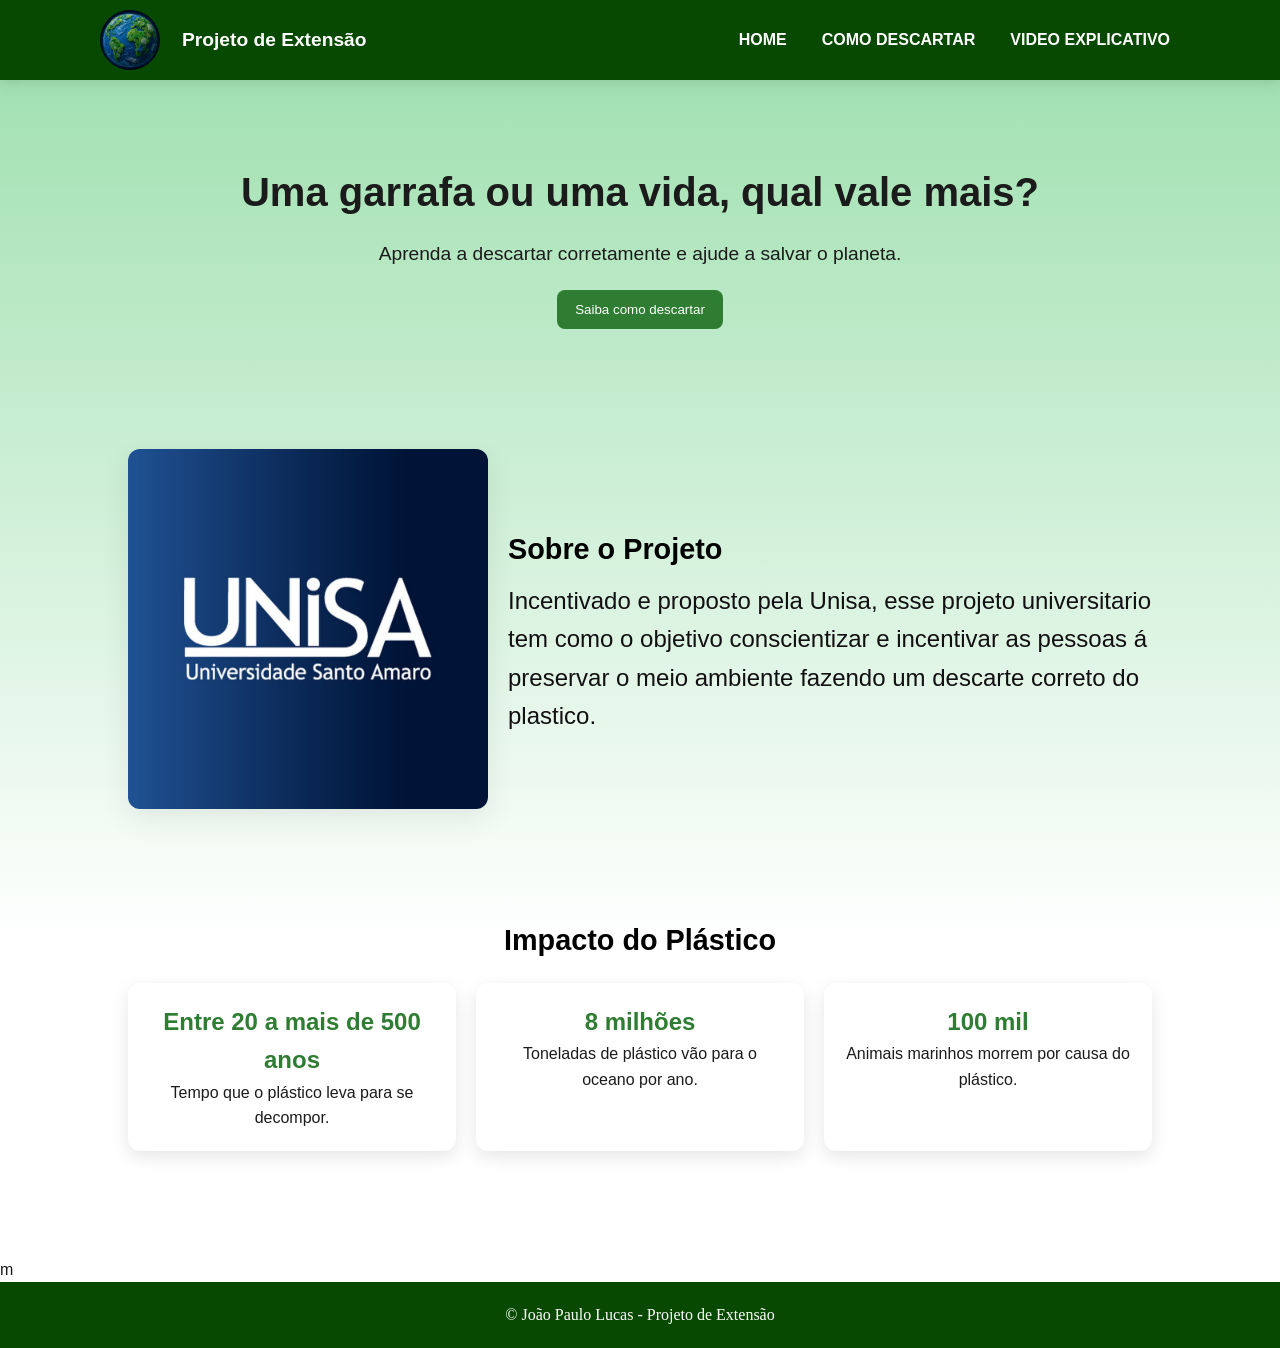
<file: index.html>
<!DOCTYPE html>
<html lang="pt-br">
<head>
    <meta charset="UTF-8">
    <meta name="viewport" content="width=device-width, initial-scale=1.0">
    <title>Projeto de Extensão</title>
    <link rel="stylesheet" href="src/home.css">
</head>
<body>

<header> 
    <div class="secao secao-topo" id="topo">
        <div class="topo-left">
            <img class="img-logo-topo" src="src/terra.png" alt="logo">
            <h1 class="title-topo">Projeto de Extensão</h1>
        </div>

        <nav class="links-topo">
            <a href="index.html">HOME</a>
            <a href="Descarte.html">COMO DESCARTAR</a>
            <a href="Video.html"> VIDEO EXPLICATIVO </a>
        </nav> 
    </div>
</header>

<main class="container">

    <!-- HERO -->
    <section class="hero">
        <h1> Uma garrafa ou uma vida, qual vale mais?</h1>
        <p>Aprenda a descartar corretamente e ajude a salvar o planeta.</p>
        <button> <a href="Descarte.html">Saiba como descartar</a></button>
    </section>

    <!-- SOBRE -->
    <section class="SobreNos">
        <div class="infosSobreNos">
            <img class="Ads-img" src="src/unisa.jpg" alt="reciclagem">
            
            <div class="text-Sobre">
                <h2 class="subtitle">Sobre o Projeto</h2>
                <p>
                    Incentivado e proposto pela Unisa, esse projeto universitario tem como
                     o objetivo conscientizar e incentivar as pessoas á preservar o meio ambiente 
                     fazendo um descarte correto do plastico.
                </p>
            </div>
        </div>
    </section>

    <!-- IMPACTO -->
    <section class="impacto">
        <h2 class="subtitle">Impacto do Plástico</h2>

        <div class="cards">
            <div class="card">
                <h3>Entre 20 a mais de 500 anos</h3>
                <p>Tempo que o plástico leva para se decompor.</p>
            </div>

            <div class="card">
                <h3>8 milhões</h3>
                <p>Toneladas de plástico vão para o oceano por ano.</p>
            </div>

            <div class="card">
                <h3>100 mil</h3>
                <p>Animais marinhos morrem por causa do plástico.</p>
            </div>
        </div>
    </section>

</main>
m 
<footer>
    <p>&copy; João Paulo Lucas - Projeto de Extensão</p>
</footer>

</body>
</html>
</file>
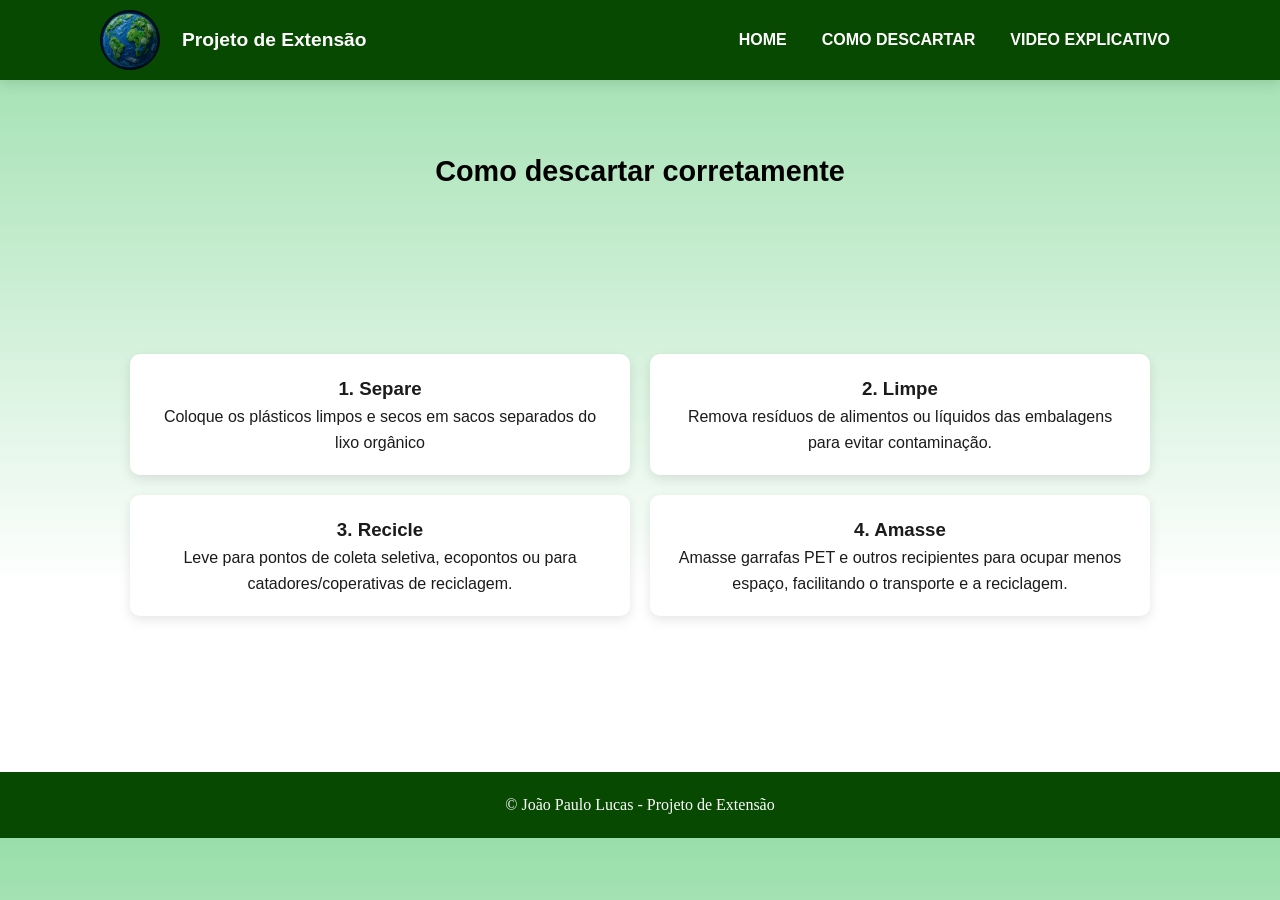
<file: Descarte.html>
<!DOCTYPE html>
<html lang="pt-br">
<head>
    <meta charset="UTF-8">
    <meta name="viewport" content="width=device-width, initial-scale=1.0">
    <title>Projeto de Extensão</title>
    <link rel="stylesheet" href="src/Descarte.css">
</head>
<body>

<header> 
    <div class="secao secao-topo" id="topo">
        <div class="topo-left">
            <img class="img-logo-topo" src="src/terra.png" alt="logo">
            <h1 class="title-topo">Projeto de Extensão</h1>
        </div>

        <nav class="links-topo">
            <a href="index.html">HOME</a>
            <a href="Descarte.html">COMO DESCARTAR</a>
            <a href="Video.html"> VIDEO EXPLICATIVO </a>
        </nav> 
    </div>
</header>

<main class="container">

        <!-- COMO DESCARTAR -->
    <section class="como-descartar">
        <h2 class="subtitle" style="margin-bottom: 160px;">Como descartar corretamente</h2>

        <div class="passos">
            <div>
                <h3>1. Separe</h3>
                <p>Coloque os plásticos limpos e secos em sacos separados do lixo orgânico
                </p>
            </div>

            <div>
                <h3>2. Limpe</h3>
                <p> Remova resíduos de alimentos ou líquidos das embalagens para evitar contaminação.</p>
            </div>

            <div>
                <h3>3. Recicle</h3>
                <p>Leve para pontos de coleta seletiva, 
                ecopontos ou para catadores/coperativas de reciclagem.</p>
            </div>
            <div>
                <h3>4. Amasse</h3>
                <p>Amasse garrafas PET e outros recipientes para ocupar menos espaço,
                     facilitando o transporte e a reciclagem.</p>
            </div>
        </div>
    </section>


    
</main>

<footer>
    <p>&copy; João Paulo Lucas - Projeto de Extensão</p>
</footer>

</body>
</html>
</file>
<file: src/home.css>
*{
    margin: 0;
    padding: 0;
    box-sizing: border-box;
    text-decoration: none;
}
span{
    color:  #000000;
}
:root{
    --bg: #99deaa;
    --accent: #000000;
    --dark: #000000;
    --muted: #000000;
    scroll-behavior:auto;
}

body{
    font-family: 'Poppins', system-ui, -apple-system, 'Segoe UI', Roboto, 'Helvetica Neue', Arial;
    background: linear-gradient(180deg, var(--bg) 0%, #ffffff 60%);
    color: var(--dark);
    -webkit-font-smoothing:antialiased;
    -moz-osx-font-smoothing:grayscale;
    line-height: 1.5;
}
header{
    background-color: #084902;
}
button{
    background:var(--accent);
    color:white;
    border:none;
    padding:10px 16px;
    border-radius:8px;
    cursor:pointer;

}
/* COMEÇO DA ESTILIZAÇÃO DO TOPO */
.secao-topo{
    max-width: 1100px;
    margin: 0 auto;
    display: flex;
    align-items: center;
    justify-content: space-between;
    gap: 16px;
}
.img-logo-topo{
    width: 72px;
    height: 72px;
    object-fit: cover;
    border-radius: 360px;
}
.title-topo{
    font-size: 1.0rem;
    color: #ffffff;
    margin-left: 12px;
    font-family: Arial;
}
.topo-left{
    display:flex;
    align-items:center;
    gap:12px;
}
.links-topo{
    display:flex;
    gap:18px;
}
.links-topo a{
    color:#fff;
    font-weight:600;
    padding:8px 12px;
    border-radius:8px;
    transition:all .18s ease-in-out;
}
.links-topo a:hover{background: rgba(219,160,153,0.08); transform:translateY(-2px)}
.links-topo a:focus{outline:3px solid rgba(219,160,153,0.22); outline-offset:4px}
.links-topo a:active{transform:translateY(0)}
/* FIM DA ESTILIZAÇÃO DO TOPO */

/* INÍCIO DA ESTILIZAÇÃO DO SOBRE MIM */
.SobreNos h1{
    text-align:left;
    font-size:3rem;
    color: #050505;
    padding:18px 36px;
    margin: 0 auto 22px auto;
    font-family: Arial, Helvetica, sans-serif;
    max-width: 100%;
     border: none;
     font-weight: bolder;
    
}
.infosSobreNos{
    max-width:1100px;
    margin:0 auto;
    display:flex;
    gap:28px;
    align-items:center;
    flex-wrap:wrap;
    padding: 46px 18px;
}
.SobreNos img.Ads-img{
    width: 360px;
    max-width:100%;
    height:auto;
    border-radius:12px;
    box-shadow: 0 10px 30px rgba(0,0,0,0.08);
}
.infosAnderson{
    max-width:1100px;
    margin:0 auto;
    display:flex;
    gap:28px;
    align-items:center;
    flex-wrap:wrap;
    flex-direction: row-reverse;
    padding: 46px 18px;

}
.infosAnderson img.Ads-img{
    width: 390px;
    max-width:100%;
    height:auto;
    border-radius:12px;
    box-shadow: 0 10px 30px rgba(0,0,0,0.08);
}
.text-Sobre{
    flex:1 1 320px;
    color:#121012;
    font-size:1.5rem;
}
.text-Sobre p{margin-bottom:14px}
.text-Sobre button a{color:inherit}
.text-Sobre button a{color:inherit}
.text-Sobre button :hover{background: rgba(244, 243, 244, 0.255); transform:translateY(-2px)}
.text-Sobre button :focus{outline:3px solid rgb(250, 250, 250); outline-offset:4px}
.text-Sobre button :active{transform:translateY(0)}
.text-Sobre button{
    background:var(--accent);
    color:white;
    border:none;
    padding:10px 16px;
    border-radius:8px;
    cursor:pointer;
}
.subtitle{
    color: #000000;
    font-weight: bold;
}


/* Garantir que links dentro de botões não quebrem estilo */
button a, .DetailsProdutos figcaption a{ color:inherit; text-decoration:none; display:inline-block }
button a:focus{outline:2px dashed rgba(0,0,0,0.08); outline-offset:3px}

/* Conteúdo principal centralizado e espaçamento */
main{ max-width:1100px; margin: 0 auto; padding: 0 18px 56px }

.DetailsProdutos{
    padding: 20px;
    display:grid;
    grid-template-columns: repeat(auto-fit, minmax(220px, 1fr));
    gap:20px;
    margin-top:18px;
}
.DetailsProdutos figure{position: relative;background:white;border-radius:12px;overflow:hidden;box-shadow:0 8px 24px rgba(0,0,0,0.06)}
.DetailsProdutos figure::after{content: "";position: absolute; inset: 0; background: linear-gradient( to top, rgba(0,0,0,0.45),rgba(0,0,0,0) );z-index: 1;}
.DetailsProdutos img{width:100%;display:block;height:220px;object-fit:cover}
.DetailsProdutos figcaption{position:absolute; padding:12px;text-align:center; transform: translateX(-50%);z-index: 2;bottom: 12px; left: 50%;}
.DetailsProdutos button{background:var(--accent);color:#fff;border:none;padding:8px 12px;border-radius:8px;cursor:pointer; box-shadow: 0 4px 12px rgba(0,0,0,0.25);}

/* FIM DA ESTILIZAÇÃO DO SOBRE MIM */

/* COMEÇO DA ESTILIZAÇÃO DO RODAPÉ */
footer{
    display:flex;
    justify-content:center;
    align-items:center;
    background:var(--accent);
    color:#fff;
    padding:18px 12px;
    font-family: "Cinzel", serif;
}

/* pequenos ajustes para legibilidade */
h2{ color:var(--dark); font-weight:600; margin:18px 0 }

/* FIM DA ESTILIZAÇÃO DO RODAPÉ */
*{
    margin: 0;
    padding: 0;
    box-sizing: border-box;
    text-decoration: none;
}

:root{
    --bg: #99deaa;
    --primary: #084902;
    --accent: #2e7d32;
    --light: #ffffff;
    --dark: #1b1b1b;
}

/* BASE */
body{
    font-family: 'Poppins', sans-serif;
    background: linear-gradient(180deg, var(--bg) 0%, #ffffff 70%);
    color: var(--dark);
    line-height: 1.6;
}

/* HEADER */
header{
    background-color: var(--primary);
    box-shadow: 0 4px 12px rgba(0,0,0,0.1);
}

.secao-topo{
    max-width: 1100px;
    margin: auto;
    display: flex;
    justify-content: space-between;
    align-items: center;
    padding: 10px;
}

.topo-left{
    display: flex;
    align-items: center;
    gap: 10px;
}

.img-logo-topo{
    width: 60px;
    height: 60px;
    border-radius: 50%;
}

.title-topo{
    color: white;
    font-size: 1.2rem;
}

.links-topo{
    display: flex;
    gap: 15px;
}

.links-topo a{
    color: white;
    font-weight: 600;
    padding: 6px 10px;
    border-radius: 6px;
    transition: 0.3s;
}

.links-topo a:hover{
    background: rgba(255,255,255,0.2);
}

/* HERO */
.hero{
    text-align: center;
    padding: 80px 20px;
}

.hero h1{
    font-size: 2.5rem;
    margin-bottom: 15px;
}

.hero p{
    font-size: 1.2rem;
    margin-bottom: 20px;
}

button{
    background: var(--accent);
    color: white;
    border: none;
    padding: 12px 18px;
    border-radius: 8px;
    cursor: pointer;
    transition: 0.3s;
}

button:hover{
    background: #1b5e20;
    transform: scale(1.05);
}

/* SOBRE */
.infosSobreNos{
    display: flex;
    flex-wrap: wrap;
    gap: 20px;
    padding: 40px 20px;
    align-items: center;
}

.Ads-img{
    width: 350px;
    border-radius: 12px;
}

.text-Sobre{
    flex: 1;
}

.subtitle{
    font-size: 1.8rem;
    margin-bottom: 10px;
}

/* IMPACTO */
.impacto{
    padding: 50px 20px;
    text-align: center;
}

.cards{
    display: grid;
    grid-template-columns: repeat(auto-fit, minmax(200px, 1fr));
    gap: 20px;
    margin-top: 20px;
}

.card{
    background: white;
    padding: 20px;
    border-radius: 12px;
    box-shadow: 0 6px 18px rgba(0,0,0,0.1);
    transition: 0.3s;
}

.card:hover{
    transform: translateY(-5px);
}

.card h3{
    color: var(--accent);
    font-size: 1.5rem;
}

/* COMO DESCARTAR */
.como-descartar{
    padding: 50px 20px;
    text-align: center;
}

.passos{
    display: flex;
    flex-wrap: wrap;
    gap: 20px;
    justify-content: center;
    margin-top: 20px;
}

.passos div{
    background: white;
    padding: 20px;
    border-radius: 10px;
    width: 250px;
    box-shadow: 0 4px 12px rgba(0,0,0,0.1);
}

/* RODAPÉ */
footer{
    background: var(--primary);
    color: white;
    text-align: center;
    padding: 20px;
}

/* RESPONSIVO */
@media(max-width: 768px){

    .hero h1{
        font-size: 2rem;
    }

    .infosSobreNos{
        flex-direction: column;
        text-align: center;
    }

    .Ads-img{
        width: 100%;
    }
}
</file>
<file: src/Descarte.css>
*{
    margin: 0;
    padding: 0;
    box-sizing: border-box;
    text-decoration: none;
}
span{
    color:  #000000;
}
:root{
    --bg: #99deaa;
    --accent: #000000;
    --dark: #000000;
    --muted: #000000;
    scroll-behavior:auto;
}

body{
    font-family: 'Poppins', system-ui, -apple-system, 'Segoe UI', Roboto, 'Helvetica Neue', Arial;
    background: linear-gradient(180deg, var(--bg) 0%, #ffffff 60%);
    color: var(--dark);
    -webkit-font-smoothing:antialiased;
    -moz-osx-font-smoothing:grayscale;
    line-height: 1.5;
}
header{
    background-color: #084902;
}
button{
    background:var(--accent);
    color:white;
    border:none;
    padding:10px 16px;
    border-radius:8px;
    cursor:pointer;

}
/* COMEÇO DA ESTILIZAÇÃO DO TOPO */
.secao-topo{
    max-width: 1100px;
    margin: 0 auto;
    display: flex;
    align-items: center;
    justify-content: space-between;
    gap: 16px;
}
.img-logo-topo{
    width: 72px;
    height: 72px;
    object-fit: cover;
    border-radius: 360px;
}
.title-topo{
    font-size: 1.0rem;
    color: #ffffff;
    margin-left: 12px;
    font-family: Arial;
}
.topo-left{
    display:flex;
    align-items:center;
    gap:12px;
}
.links-topo{
    display:flex;
    gap:18px;
}
.links-topo a{
    color:#fff;
    font-weight:600;
    padding:8px 12px;
    border-radius:8px;
    transition:all .18s ease-in-out;
}
.links-topo a:hover{background: rgba(219,160,153,0.08); transform:translateY(-2px)}
.links-topo a:focus{outline:3px solid rgba(219,160,153,0.22); outline-offset:4px}
.links-topo a:active{transform:translateY(0)}
/* FIM DA ESTILIZAÇÃO DO TOPO */

/* INÍCIO DA ESTILIZAÇÃO DO SOBRE MIM */
.SobreNos h1{
    text-align:left;
    font-size:3rem;
    color: #050505;
    padding:18px 36px;
    margin: 0 auto 22px auto;
    font-family: Arial, Helvetica, sans-serif;
    max-width: 100%;
     border: none;
     font-weight: bolder;
    
}
.infosSobreNos{
    max-width:1100px;
    margin:0 auto;
    display:flex;
    gap:28px;
    align-items:center;
    flex-wrap:wrap;
    padding: 46px 18px;
}
.SobreNos img.Ads-img{
    width: 360px;
    max-width:100%;
    height:auto;
    border-radius:12px;
    box-shadow: 0 10px 30px rgba(0,0,0,0.08);
}
.infosAnderson{
    max-width:1100px;
    margin:0 auto;
    display:flex;
    gap:28px;
    align-items:center;
    flex-wrap:wrap;
    flex-direction: row-reverse;
    padding: 46px 18px;

}
.infosAnderson img.Ads-img{
    width: 390px;
    max-width:100%;
    height:auto;
    border-radius:12px;
    box-shadow: 0 10px 30px rgba(0,0,0,0.08);
}
.text-Sobre{
    flex:1 1 320px;
    color:#121012;
    font-size:1.5rem;
}
.text-Sobre p{margin-bottom:14px}
.text-Sobre button a{color:inherit}
.text-Sobre button a{color:inherit}
.text-Sobre button :hover{background: rgba(244, 243, 244, 0.255); transform:translateY(-2px)}
.text-Sobre button :focus{outline:3px solid rgb(250, 250, 250); outline-offset:4px}
.text-Sobre button :active{transform:translateY(0)}
.text-Sobre button{
    background:var(--accent);
    color:white;
    border:none;
    padding:10px 16px;
    border-radius:8px;
    cursor:pointer;
}
.subtitle{
    color: #000000;
    font-weight: bold;
}


/* Garantir que links dentro de botões não quebrem estilo */
button a, .DetailsProdutos figcaption a{ color:inherit; text-decoration:none; display:inline-block }
button a:focus{outline:2px dashed rgba(0,0,0,0.08); outline-offset:3px}

/* Conteúdo principal centralizado e espaçamento */
main{ max-width:1100px; margin: 0 auto; padding: 0 18px 56px }

.DetailsProdutos{
    padding: 20px;
    display:grid;
    grid-template-columns: repeat(auto-fit, minmax(220px, 1fr));
    gap:20px;
    margin-top:18px;
}
.DetailsProdutos figure{position: relative;background:white;border-radius:12px;overflow:hidden;box-shadow:0 8px 24px rgba(0,0,0,0.06)}
.DetailsProdutos figure::after{content: "";position: absolute; inset: 0; background: linear-gradient( to top, rgba(0,0,0,0.45),rgba(0,0,0,0) );z-index: 1;}
.DetailsProdutos img{width:100%;display:block;height:220px;object-fit:cover}
.DetailsProdutos figcaption{position:absolute; padding:12px;text-align:center; transform: translateX(-50%);z-index: 2;bottom: 12px; left: 50%;}
.DetailsProdutos button{background:var(--accent);color:#fff;border:none;padding:8px 12px;border-radius:8px;cursor:pointer; box-shadow: 0 4px 12px rgba(0,0,0,0.25);}

/* FIM DA ESTILIZAÇÃO DO SOBRE MIM */

/* COMEÇO DA ESTILIZAÇÃO DO RODAPÉ */
footer{
    display:flex;
    justify-content:center;
    align-items:center;
    background:var(--accent);
    color:#fff;
    padding:18px 12px;
    font-family: "Cinzel", serif;
}

/* pequenos ajustes para legibilidade */
h2{ color:var(--dark); font-weight:600; margin:18px 0 }

/* FIM DA ESTILIZAÇÃO DO RODAPÉ */
*{
    margin: 0;
    padding: 0;
    box-sizing: border-box;
    text-decoration: none;
}

:root{
    --bg: #99deaa;
    --primary: #084902;
    --accent: #2e7d32;
    --light: #ffffff;
    --dark: #1b1b1b;
}

/* BASE */
body{
    font-family: 'Poppins', sans-serif;
    background: linear-gradient(180deg, var(--bg) 0%, #ffffff 70%);
    color: var(--dark);
    line-height: 1.6;
}

/* HEADER */
header{
    background-color: var(--primary);
    box-shadow: 0 4px 12px rgba(0,0,0,0.1);
}

.secao-topo{
    max-width: 1100px;
    margin: auto;
    display: flex;
    justify-content: space-between;
    align-items: center;
    padding: 10px;
}

.topo-left{
    display: flex;
    align-items: center;
    gap: 10px;
}

.img-logo-topo{
    width: 60px;
    height: 60px;
    border-radius: 50%;
}

.title-topo{
    color: white;
    font-size: 1.2rem;
}

.links-topo{
    display: flex;
    gap: 15px;
}

.links-topo a{
    color: white;
    font-weight: 600;
    padding: 6px 10px;
    border-radius: 6px;
    transition: 0.3s;
}

.links-topo a:hover{
    background: rgba(255,255,255,0.2);
}

/* HERO */
.hero{
    text-align: center;
    padding: 80px 20px;
}

.hero h1{
    font-size: 2rem;
    margin-bottom: 15px;
}

.hero p{
    font-size: 1.2rem;
    margin-bottom: 20px;
}

button{
    background: var(--accent);
    color: white;
    border: none;
    padding: 12px 18px;
    border-radius: 8px;
    cursor: pointer;
    transition: 0.3s;
}

button:hover{
    background: #1b5e20;
    transform: scale(1.05);
}

/* SOBRE */
.infosSobreNos{
    display: flex;
    flex-wrap: wrap;
    gap: 20px;
    padding: 40px 20px;
    align-items: center;
}

.Ads-img{
    width: 350px;
    border-radius: 12px;
}

.text-Sobre{
    flex: 1;
}

.subtitle{
    font-size: 1.8rem;
    margin-bottom: 10px;
}

/* IMPACTO */
.impacto{
    padding: 50px 20px;
    text-align: center;
}

.cards{
    display: grid;
    grid-template-columns: repeat(auto-fit, minmax(200px, 1fr));
    gap: 20px;
    margin-top: 20px;
}

.card{
    background: white;
    padding: 20px;
    border-radius: 12px;
    box-shadow: 0 6px 18px rgba(0,0,0,0.1);
    transition: 0.3s;
}

.card:hover{
    transform: translateY(-5px);
}

.card h3{
    color: var(--accent);
    font-size: 1.5rem;
}

/* COMO DESCARTAR */
.como-descartar{
    padding: 50px 20px;
    text-align: center;
}

.passos{
    display: flex;
    flex-wrap: wrap;
    gap: 20px;
    justify-content: center;
    margin-top: 20px;
}

.passos div{
    background: white;
    padding: 20px;
    border-radius: 10px;
    width: 500px;
    box-shadow: 0 4px 12px rgba(0,0,0,0.1);
}

/* RODAPÉ */
footer{
    background: var(--primary);
    color: white;
    text-align: center;
    padding: 20px;
    margin-top: 50px;
}

/* RESPONSIVO */
@media(max-width: 768px){

    .hero h1{
        font-size: 2rem;
        color: #000;
    }

    .infosSobreNos{
        flex-direction: column;
        text-align: center;
    }

    .Ads-img{
        width: 100%;
    }
}
</file>
